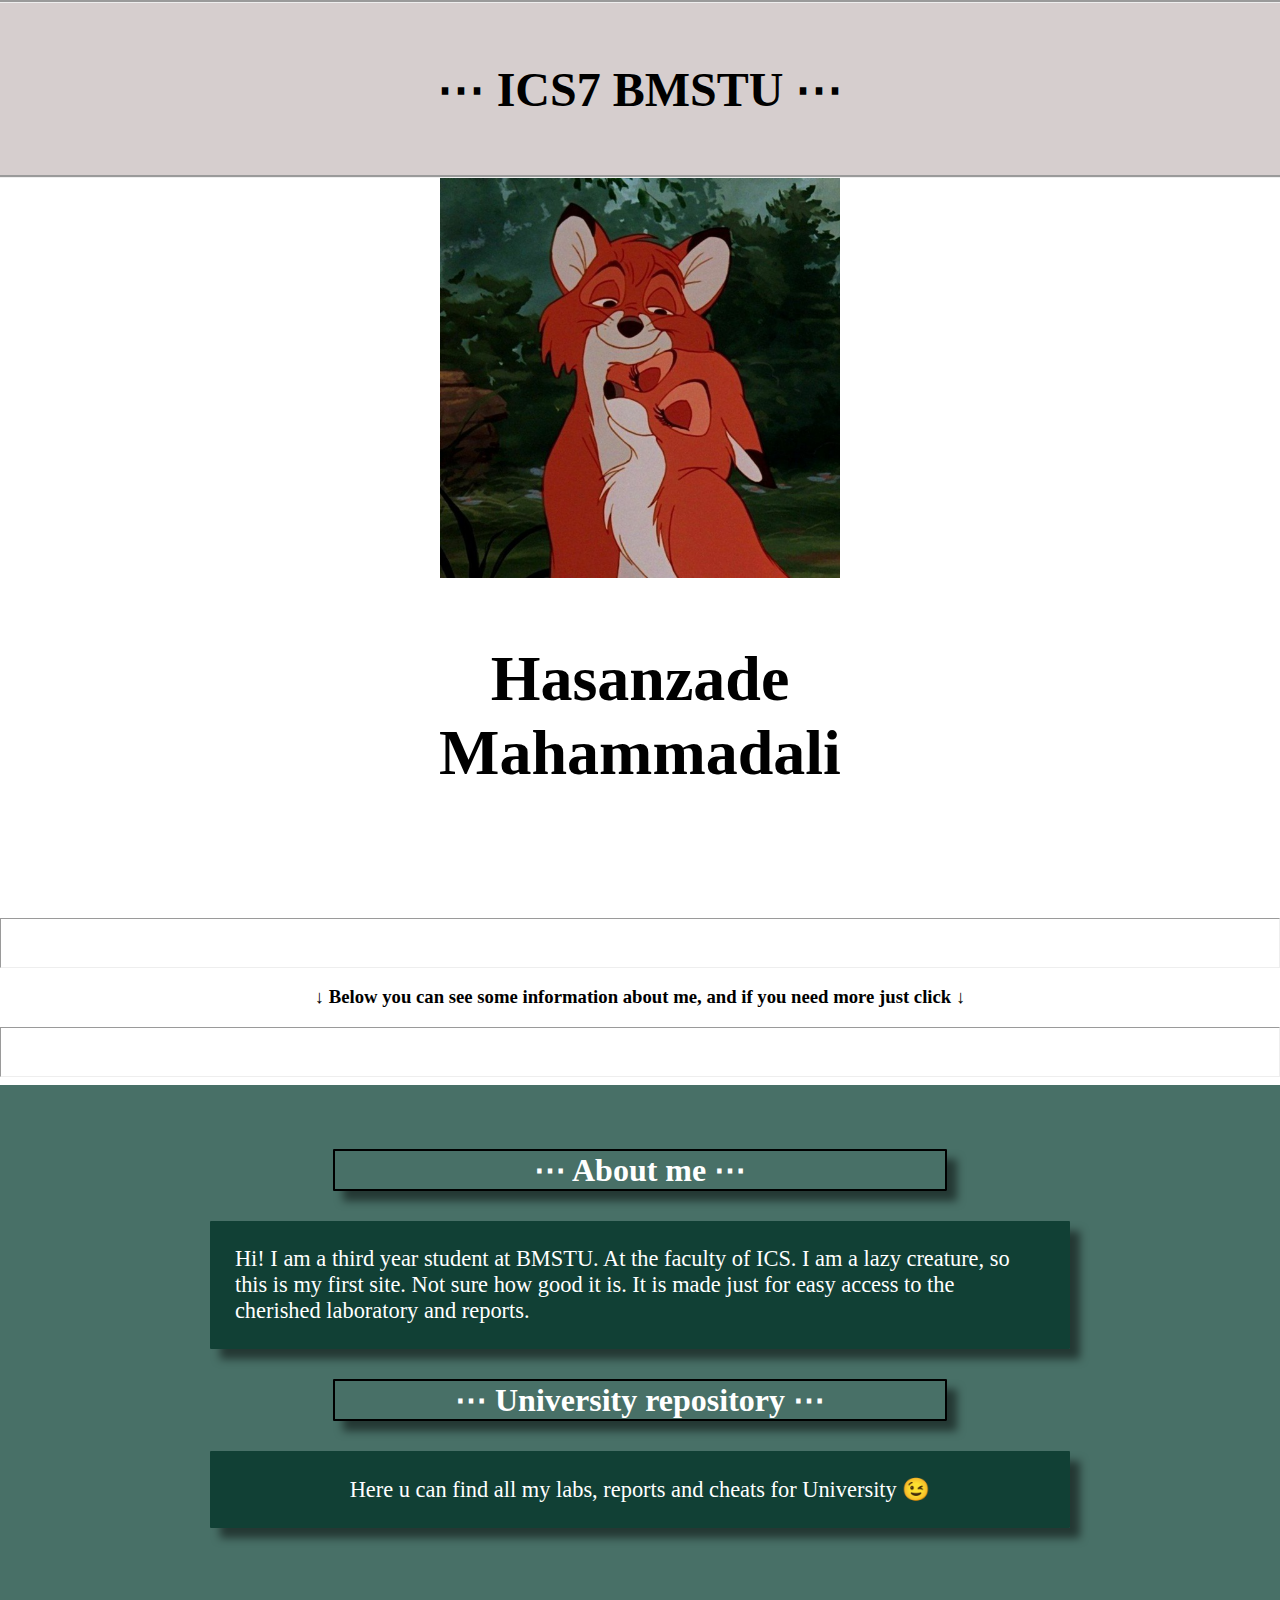
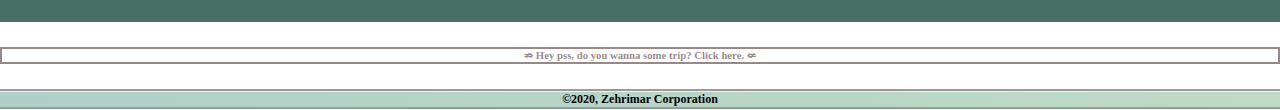
<file: index.html>
<!DOCTYPE html>
<html lang="en">

<head>
    <meta http-equiv="Content-Type" content="text/html; charset=UTF-8">
    <meta name="viewport" content="width=device-width, initial-scale=1">
    <link rel="stylesheet" href="https://stackpath.bootstrapcdn.com/bootstrap/4.5.0/css/bootstrap.min.css" integrity="sha384-9aIt2nRpC12Uk9gS9baDl411NQApFmC26EwAOH8WgZl5MYYxFfc+NcPb1dKGj7Sk" crossorigin="anonymous">
    <title>tekcellat | Zehrimar Corporation</title>
    <link rel="shortcut icon" href="zhrmr.jpg" type="image/x-icon">
    <link rel="stylesheet" href="style.css">
    <link rel="stylesheet" href="preload.css">

    <script>
        window.onload = function() {
            document.body.classList.add('loaded_hiding');
            window.setTimeout(function() {
                document.body.classList.add('loaded');
                document.body.classList.remove('loaded_hiding');
            }, 500);
        }
    </script>
    <style>
        .animate__animated.animate__rotateIn {
            --animate-duration: 2s;
            animation-delay: 2s
        }
        
        .animate__animated.animate__backInUp {
            --animate-duration: 3s;
        }
    </style>
    <link rel="stylesheet" href="https://cdnjs.cloudflare.com/ajax/libs/animate.css/4.0.0/animate.min.css" />
</head>

<body>
    <div class="preloader">
        <div class="preloader__row">
            <div class="preloader__item"></div>
            <div class="preloader__item"></div>
        </div>
    </div>

    <header>
        <div class="bgnam">
            <center>
                <h1 class="animate__heartBeat"> <a href="index.html"><strong>&#8943; ICS7 BMSTU &#8943;</strong></a> </h1>
            </center>
        </div>
    </header>
    <nav>

        <img id="icon" src="luvfox.jpg" alt="just pic">


        <div class="bigname">
            <h2 class="animate__animated animate__bounce"><strong> Hasanzade <br> Mahammadali</strong></h2>
        </div>


        <div>
            <hr size="50">

            <center>
                <h3 class="animate__animated animate__backInUp"> &darr; Below you can see some information about me, and if you need more just click &darr;</h3>
            </center>
            <hr size="50">
        </div>

    </nav>


    <article id="main-block">
        <div id="about-me">
            <h3 class="animate__animated animate__rotateIn"><a href="crazy.html"><strong>&#8943; About me &#8943;</strong></a>
            </h3>
            <p><a href="crazy.html">Hi! I am a third year student at BMSTU. At the faculty of ICS. I am a lazy creature, so this is my first site. Not sure how good it is. It is made just for easy access to the cherished laboratory and reports.</a>
            </p>
        </div>
        <div id="resources">
            <h3 class="animate__animated animate__rotateIn"><a href="university.html" target="_blank"><strong>&#8943; University repository &#8943;</strong></a></h3>
            <div>
                <a href="university.html" target="_blank">Here u can find all my labs, reports and cheats for University 😉</a></h3>
            </div>
        </div>
    </article>
    <center>
        <h6><a href="ball.html">&#x21CF; Hey pss, do you wanna some trip? Click here. &#x21CD;</a></h6>
    </center>
    <footer>
        <div id="smallname">
            <center>
                <strong>©2020, Zehrimar Corporation </strong>
            </center>
        </div>
    </footer>


    <script src="https://stackpath.bootstrapcdn.com/bootstrap/4.5.0/js/bootstrap.min.js" integrity="sha384-OgVRvuATP1z7JjHLkuOU7Xw704+h835Lr+6QL9UvYjZE3Ipu6Tp75j7Bh/kR0JKI" crossorigin="anonymous"></script>
</body>

</html>
</file>
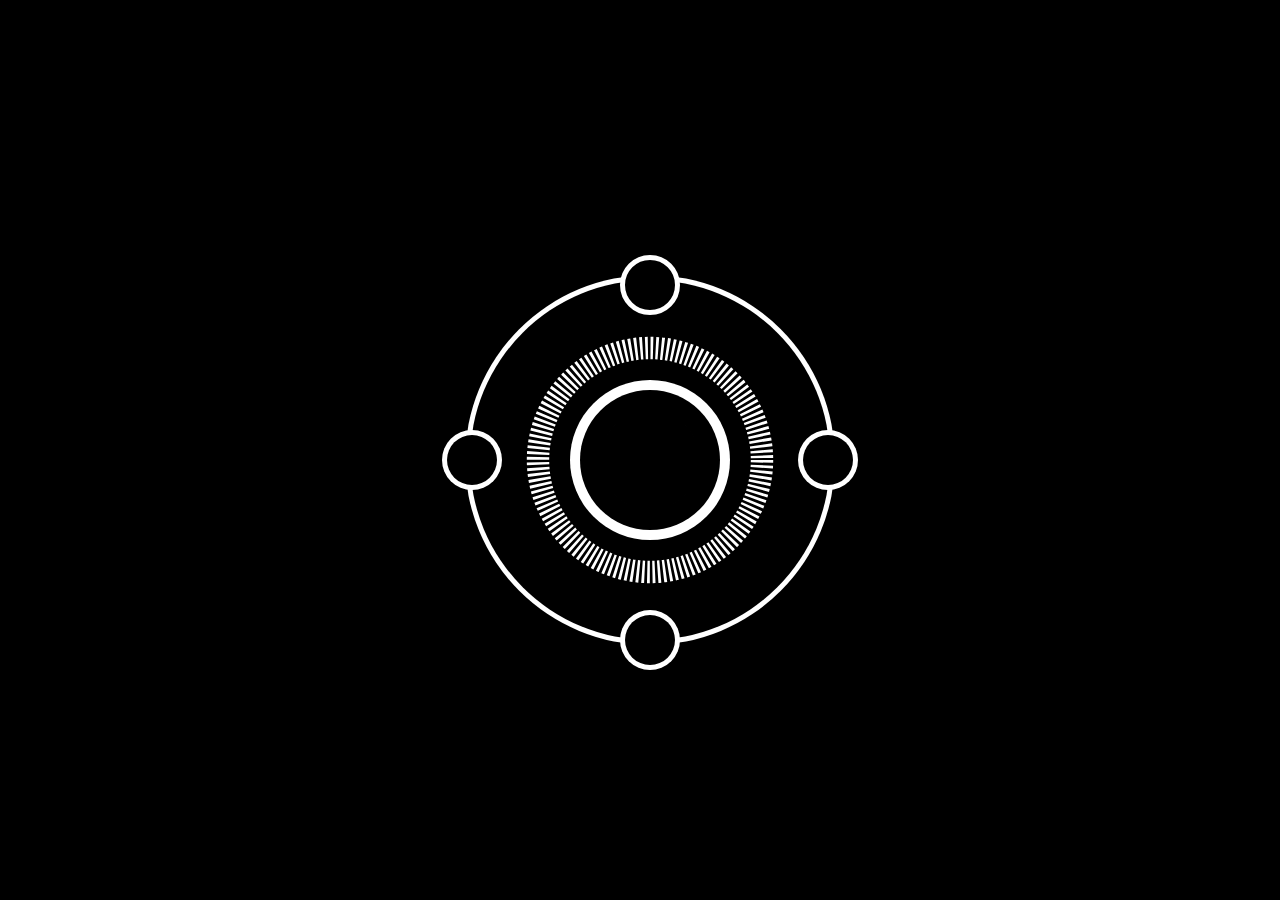
<file: ball.html>
<!DOCTYPE html>
<html lang="en">
<!-- by https://css-tricks.com/css-animation-tricks/ -->


<head>
    <meta http-equiv="Content-Type" content="text/html; charset=UTF-8">
    <meta name="viewport" content="width=device-width, initial-scale=1">
    <title>ball | Zehrimar Corporation</title>
    <link rel="stylesheet" href="ball.css">


    <body>
        <div id='gif'></div>

    </body>

</html>
</file>
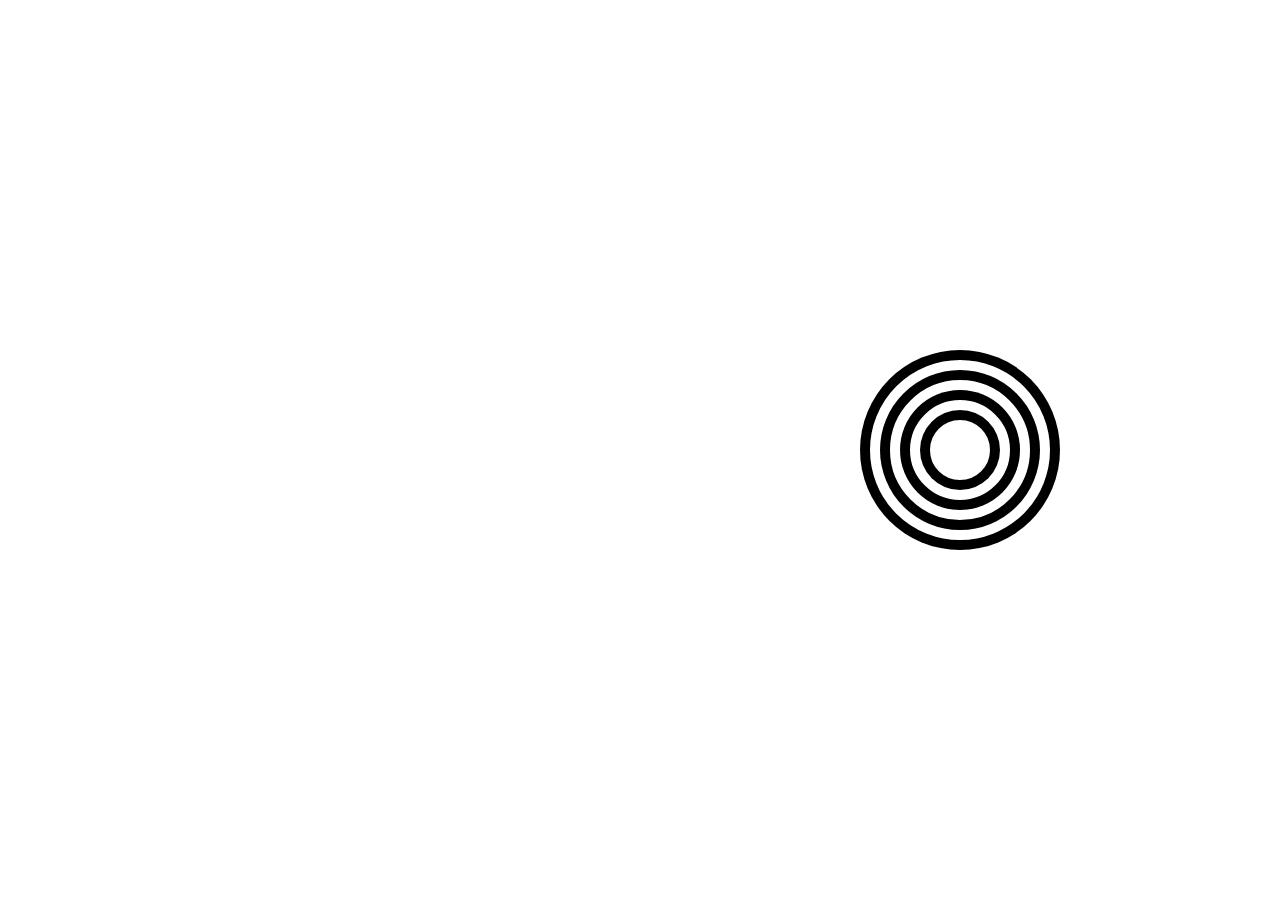
<file: crazy.html>
<!DOCTYPE html>
<html lang="en">

<head>
    <meta http-equiv="Content-Type" content="text/html; charset=UTF-8">
    <!-- <script src="main.js"></script> -->
    <meta name="viewport" content="width=device-width, initial-scale=1">
    <link rel="stylesheet" href="https://stackpath.bootstrapcdn.com/bootstrap/4.5.0/css/bootstrap.min.css" integrity="sha384-9aIt2nRpC12Uk9gS9baDl411NQApFmC26EwAOH8WgZl5MYYxFfc+NcPb1dKGj7Sk" crossorigin="anonymous">

    <title>U died | Zehrimar Corporation</title>
    <link rel="stylesheet" href="crazy.css">

    <head>
        <link rel="stylesheet" href="https://cdnjs.cloudflare.com/ajax/libs/animate.css/4.0.0/animate.min.css" />
    </head>

    <div></div>
    <div></div>
    <div></div>
    <div></div>
    <div></div>
    <div></div>
    <div></div>
    <div></div>

    <script src="https://stackpath.bootstrapcdn.com/bootstrap/4.5.0/js/bootstrap.min.js" integrity="sha384-OgVRvuATP1z7JjHLkuOU7Xw704+h835Lr+6QL9UvYjZE3Ipu6Tp75j7Bh/kR0JKI" crossorigin="anonymous"></script>
    </body>

</html>
</file>
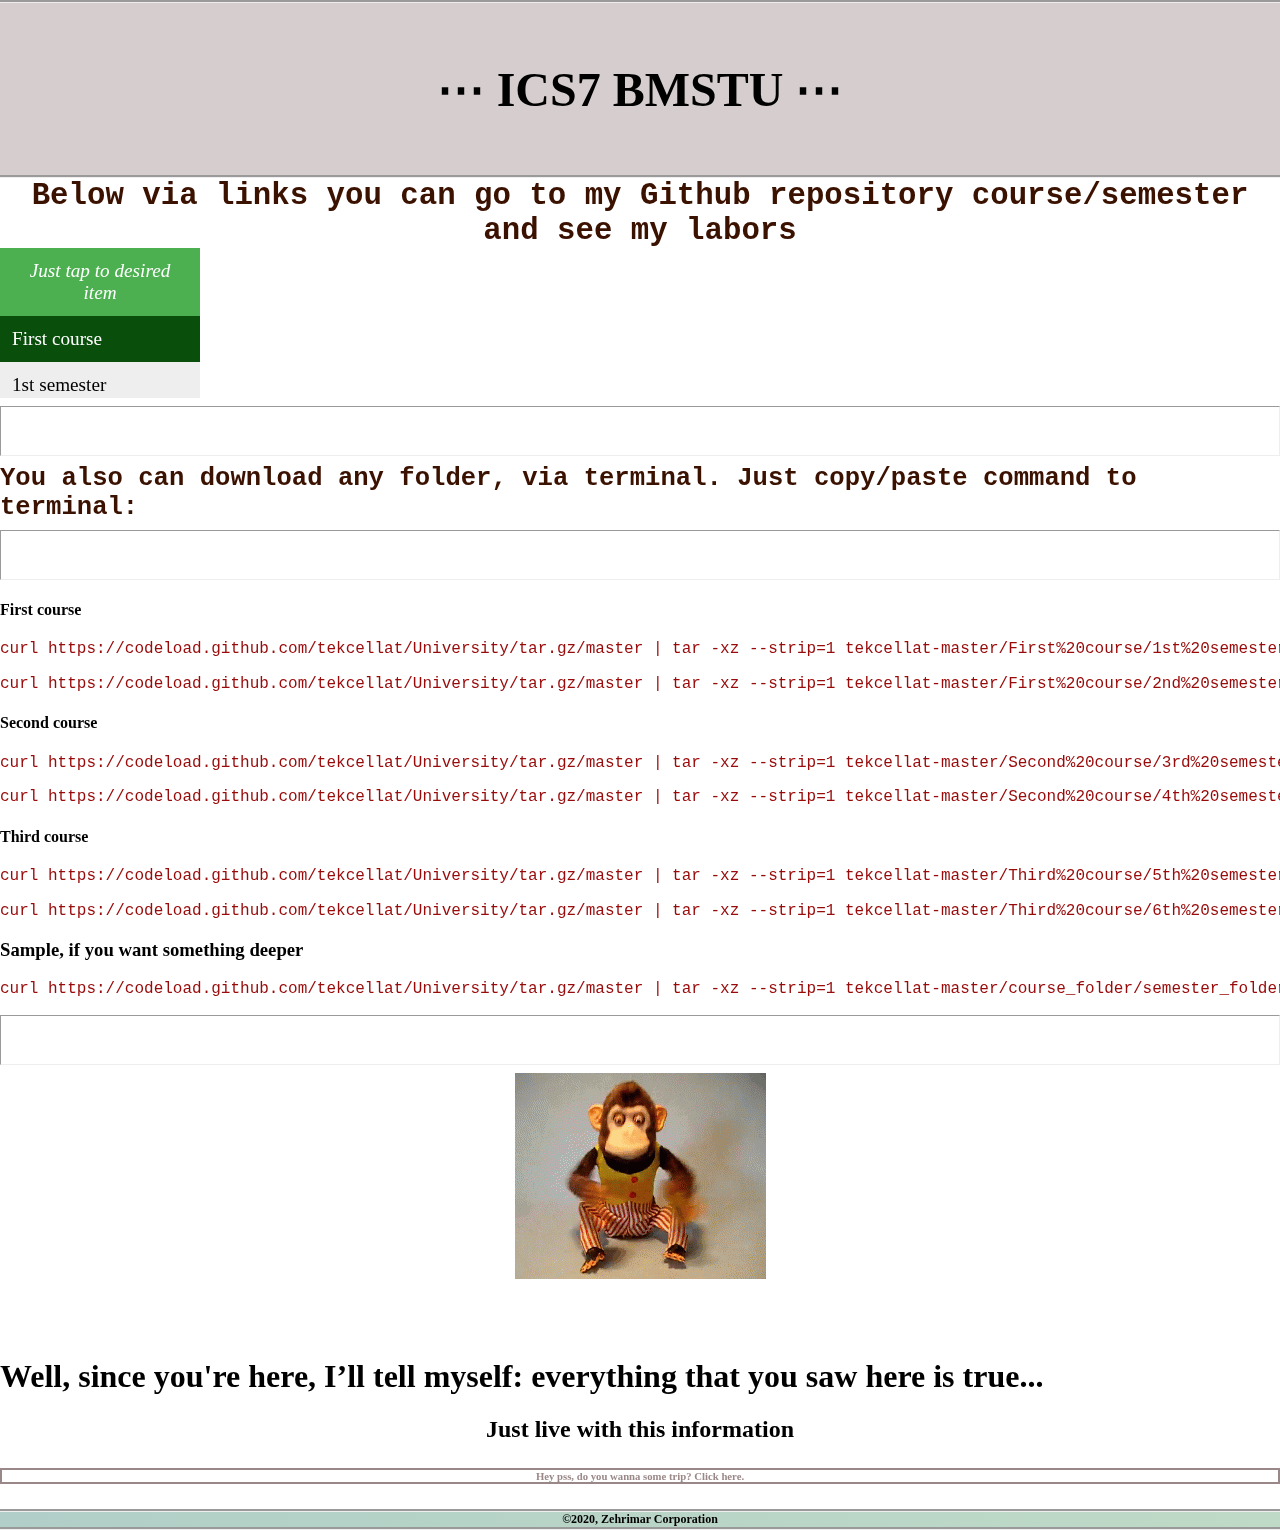
<file: university.html>
<!DOCTYPE html>
<html lang="en">

<head>
    <meta http-equiv="Content-Type" content="text/html; charset=UTF-8">
    <meta name="viewport" content="width=device-width, initial-scale=1">
    <link rel="stylesheet" href="https://stackpath.bootstrapcdn.com/bootstrap/4.5.0/css/bootstrap.min.css" integrity="sha384-9aIt2nRpC12Uk9gS9baDl411NQApFmC26EwAOH8WgZl5MYYxFfc+NcPb1dKGj7Sk" crossorigin="anonymous">
    <title>University | Zehrimar Corporation</title>
    <link rel="shortcut icon" href="herb.ico" type="image/x-icon">
    <link rel="stylesheet" href="style.css">
    <link rel="stylesheet" href="preload.css">
    <script>
        window.onload = function() {
            document.body.classList.add('loaded_hiding');
            window.setTimeout(function() {
                document.body.classList.add('loaded');
                document.body.classList.remove('loaded_hiding');
            }, 500);
        }
    </script>
    <style>
        .animate__animated.animate__rotateIn {
            --animate-duration: 2s;
            animation-delay: 2s
        }
    </style>
    <link rel="stylesheet" href="https://cdnjs.cloudflare.com/ajax/libs/animate.css/4.0.0/animate.min.css" />

</head>


<body>
    <div class="preloader">
        <div class="preloader__row">
            <div class="preloader__item"></div>
            <div class="preloader__item"></div>
        </div>
    </div>
    <header>
        <div class="bgnam">
            <center>
                <h1 class="animate__heartBeat"> <a href="index.html"><strong>&#8943; ICS7 BMSTU &#8943;</strong></a> </h1>
            </center>
        </div>
    </header>

    <div class="sub">

        <center>
            <strong><ty>Below via links you can go to my
                <a href="https://github.com/tekcellat/" target="_blank">Github</a> repository course/semester and see my labors</ty></strong>

        </center>
        <div class="vertical-menu">
            <center><a title="Don't Be Scared" class="active"> Just tap to  desired item</a></center>
            <a href="https://github.com/tekcellat/University/tree/master/First%20course/" target="_blank" class="course">First course</a>
            <a href="https://github.com/tekcellat/University/tree/master/First%20course/1st%20semester" target="_blank">1st semester</a>
            <a href="https://github.com/tekcellat/University/tree/master/First%20course/2nd%20semester" target="_blank">2nd semester</a>

            <a href="https://github.com/tekcellat/University/tree/master/Second%20course/" target="_blank" class="course">Second course</a>
            <a href="https://github.com/tekcellat/University/tree/master/Second%20course/3rd%20semester" target="_blank">3rd semester</a>
            <a href="https://github.com/tekcellat/University/tree/master/Second%20course/4th%20semester" target="_blank">4th semester</a>

            <a href="https://github.com/tekcellat/University/tree/master/Third%20course/" target="_blank" class="course">Third course</a>
            <a href="https://github.com/tekcellat/University/tree/master/Third%20course/5th%20semester" target="_blank">5th semester</a>
            <a href="https://github.com/tekcellat/University/tree/master/Third%20course/6th%20semester" target="_blank">6th semester</a>

            <a title="ERROR" href="error.html" target="_blank" class="course">Fouth course😁</a>
            <a title="ERROR" href="error.html" target="_blank">7th (Coming😁)</a>
            <a title="ERROR" href="error.html" target="_blank">8th (Coming😁)</a>
        </div>

    </div>

    <hr size="50">
    <strong><ty>You also can download any folder, via terminal. Just copy/paste command to terminal:</ty></strong>
    <hr size="50">
    <h4>First course</h4>
    <pre>curl https://codeload.github.com/tekcellat/University/tar.gz/master | tar -xz --strip=1 tekcellat-master/First%20course/1st%20semester</pre>
    <pre>curl https://codeload.github.com/tekcellat/University/tar.gz/master | tar -xz --strip=1 tekcellat-master/First%20course/2nd%20semester</pre>
    <h4>Second course</h4>
    <pre>curl https://codeload.github.com/tekcellat/University/tar.gz/master | tar -xz --strip=1 tekcellat-master/Second%20course/3rd%20semester</pre>
    <pre>curl https://codeload.github.com/tekcellat/University/tar.gz/master | tar -xz --strip=1 tekcellat-master/Second%20course/4th%20semester</pre>
    <h4>Third course</h4>
    <pre>curl https://codeload.github.com/tekcellat/University/tar.gz/master | tar -xz --strip=1 tekcellat-master/Third%20course/5th%20semester</pre>
    <pre>curl https://codeload.github.com/tekcellat/University/tar.gz/master | tar -xz --strip=1 tekcellat-master/Third%20course/6th%20semester</pre>
    <h3>
        Sample, if you want something deeper
    </h3>
    <strong><pre>curl https://codeload.github.com/tekcellat/University/tar.gz/master | tar -xz --strip=1 tekcellat-master/course_folder/semester_folder/subject_folder</pre></strong>
    <hr size="50">


    <center><img src="giphy.gif" alt="Enjoy!"></center> <br> <br> <br>
    <h1>Well, since you're here, I’ll tell myself: everything that you saw <a href="crazy.html" target="_blank">here</a> is true... <br></h1>
    <h2>
        <center>Just live with this information</center>
    </h2>
    <center>
        <h6><a title="Yeah!" href="ball.html">Hey pss, do you wanna some trip? Click here.</a></h6>
    </center>
    <footer>
        <div id="smallname">
            <center>
                <strong>©2020, Zehrimar Corporation </strong>
            </center>
        </div>
    </footer>

    <script src="https://stackpath.bootstrapcdn.com/bootstrap/4.5.0/js/bootstrap.min.js" integrity="sha384-OgVRvuATP1z7JjHLkuOU7Xw704+h835Lr+6QL9UvYjZE3Ipu6Tp75j7Bh/kR0JKI" crossorigin="anonymous"></script>
</body>

</html>
</file>
<file: style.css>
body {
    /* background: rgb(129, 180, 144); */
    margin: 0 0;
    padding: 0 0;
}

a {
    color: inherit;
    text-decoration: none;
    size: inherit;
}

img#icon {
    border-radius: px;
    width: 80%;
    min-width: 200px;
    max-width: 400px;
    display: block;
    margin: 0 auto;
}

div#main-header {
    display: grid;
}

div#avcont {
    display: block;
    flex: 1;
    margin: 300px 1% 200px 20%;
}

div.bgnam {
    display: block;
    border-top: groove;
    flex: autox1;
    background: rgba(190, 178, 178, 0.63);
    font-size: 1.5em;
    text-align: center;
    padding: 0 auto 0 0;
    border-bottom-style: groove;
    padding: 2% 5%;
}

div.sub {
    display: block;
    flex: autox1;
    color: lightgray;
    font-size: 1.2em;
    text-align: left;
    padding: 0 auto 0 0;
}

div.bigname {
    display: block;
    flex: 1;
    text-align: center;
    padding: 0 auto 0 0;
}

.bigname h2 {
    margin: 5% 0 10% 0;
    font-size: 4em;
    font-weight: normal;
}

article#main-block {
    background: #487067;
    color: white;
    padding: 5% 10%;
}

div.b {
    text-align: left;
}

div#about-me,
div#resources {
    flex: 1;
}

ty {
    font-family: "Courier New", Courier, "Lucida Sans Typewriter", "Lucida Typewriter", monospace;
    font-size: 1.6em;
    font-style: normal;
    font-variant: normal;
    color: rgb(59, 17, 0)
}

pre {
    font-family: "Courier New", Courier, "Lucida Sans Typewriter", "Lucida Typewriter", monospace;
    font-size: 1em;
    font-style: normal;
    font-variant: normal;
    font-weight: 400;
    color: #990a0a;
    line-height: 18.5714px;
}

div#resources h3,
div#about-me h3 {
    display: block;
    margin: 0 20%;
    border-radius: 1px;
    text-align: center;
    font-size: 2em;
    border: 2px solid #000000;
    box-shadow: 10px 10px 8px rgba(0, 0, 0, 0.5);
}

div#resources div,
div#about-me p {
    padding: 25px 25px;
    margin: 30px 8%;
    color: white;
    font-size: 1.4em;
    border-radius: 1px;
    background: #003126c2;
    box-shadow: 10px 10px 8px rgba(0, 0, 0, 0.5);
}

div#about-me p {
    font-style: normal;
}

div#resources {
    text-align: center;
    font-style: none;
}

footer {
    background: rgb(177, 207, 200);
    background: linear-gradient(90deg, rgba(177, 207, 200, 1) 0%, rgba(191, 218, 198, 1) 100%);
    color: #9b0000;
    display: flex;
}

div.box {
    align-content: center;
    box-align: center;
    border: 2px solid rgb(27, 26, 26);
    margin: 50px;
}

footer div#smallname {
    border-top-style: groove;
    flex: 1;
    font-size: 0.75em;
    color: #020101;
    padding: auto auto;
    margin: auto auto;
    border-bottom-style: groove;
}

footer nav {
    flex: 3;
    padding-top: 15px;
}

.menu,
.menu ul {
    /* Обнуляем отступы и убираем маркеры у списков */
    list-style: none;
    margin: 0;
    padding: 0;
}

.menu {
    background: linear-gradient(to bottom, #fff, #f1f2f2);
    /* Градиент */
    border: 1px solid #999;
    /* Параметры рамки */
    padding: 2 5px;
    /* Поля */
    font: 14px Arial, sans-serif;
    /* Параметры шрифта */
    box-shadow: 0 2px 5px rgba(0, 0, 0, 0.2);
    /* Тень под меню */
}

.menu>li {
    display: inline-block;
    /* Выстраиваем по горизонтали */
    border-top: 1px solid #fff;
    /* Белая линия справа */
    position: relative;
    /* Относительное позиционирование */
}

.menu a {
    text-decoration: none;
    /* Убираем подчёркивание */
    color: #4c4c4c;
    /* Цвет ссылок */
    display: block;
    /* Блочные ссылки */
}

.menu>li>a {
    padding: 10px 15px;
    /* Поля */
    border-right: 1px solid #d8d8d8;
    /* Серая линия справа */
    position: relative;
    z-index: 3;
    /* Выводим поверх остальных элементов */
}

h6 {
    color: rgba(105, 78, 78, 0.671);
    border: 0.2em;
    border-style: double;
}

.menu ul {
    position: absolute;
    /* Абсолютное позиционирование */
    display: none;
    /* Прячем подменю */
    width: 200px;
    /* Ширина подменю */
    background: #fff;
    /* Цвет фона */
    box-shadow: 0 0 10px #666;
    /* Параметры тени */
}

.menu ul a {
    padding: 5px 10px;
    /* Поля */
}

.menu ul a:hover {
    background: #008df2;
    /* Цвет фона */
    color: #fff;
    /* Цвет текста */
}

.menu li:hover ul {
    display: block;
    /* Показываем подменю */
}

.menu>li:hover::before {
    content: '';
    /* Создаём пустой псевдоэлемент */
    top: 0;
    left: 0;
    right: 0;
    bottom: 0;
    /* Размер совпадает с пунктом меню */
    box-shadow: 0 5px 10px #666;
    /* Параметры тени */
    position: absolute;
    /* Абсолютное позиционирование */
}

.menu>li:hover>a {
    background: #fff;
    /* Цвет фона */
}

.vertical-menu {
    width: 200px;
    height: 150px;
    overflow-y: auto;
}

.vertical-menu a {
    background-color: #eee;
    /* Grey background color */
    color: black;
    /* Black text color */
    display: block;
    /* Make the links appear below each other */
    padding: 12px;
    /* Add some padding */
    text-decoration: none;
    /* Remove underline from links */
}

.vertical-menu a:hover {
    background-color: #ccc;
    /* Dark grey background on mouse-over */
}

.vertical-menu a.course {
    background-color: rgb(9, 78, 11);
    /* Add a green color to the "active/current" link */
    color: white;
}

.vertical-menu a.active {
    background-color: #4CAF50;
    font-style: oblique;
    /* Add a green color to the "active/current" link */
    color: white;
}
</file>
<file: preload.css>
.preloader {
    /*фиксированное позиционирование*/
    position: fixed;
    /* координаты положения */
    left: 0;
    top: 0;
    right: 0;
    bottom: 0;
    /* фоновый цвет элемента */
    background: #e0e0e0;
    /* размещаем блок над всеми элементами на странице (это значение должно быть больше, чем у любого другого позиционированного элемента на странице) */
    z-index: 1001;
}

.preloader__row {
    position: relative;
    top: 50%;
    left: 50%;
    width: 70px;
    height: 70px;
    margin-top: -35px;
    margin-left: -35px;
    text-align: center;
    animation: preloader-rotate 2s infinite linear;
}

.preloader__item {
    position: absolute;
    display: inline-block;
    top: 0;
    background-color: #337ab7;
    border-radius: 100%;
    width: 35px;
    height: 35px;
    animation: preloader-bounce 2s infinite ease-in-out;
}

.preloader__item:last-child {
    top: auto;
    bottom: 0;
    animation-delay: -1s;
}

@keyframes preloader-rotate {
    100% {
        transform: rotate(360deg);
    }
}

@keyframes preloader-bounce {
    0%,
    100% {
        transform: scale(0);
    }
    50% {
        transform: scale(1);
    }
}

.loaded_hiding .preloader {
    transition: 0.3s opacity;
    opacity: 0;
}

.loaded .preloader {
    display: none;
}
</file>
<file: ball.css>
/*by https: //css-tricks.com/css-animation-tricks/ */

body {
    background: black;
    overflow: hidden;
}

#gif {
    background: black;
    padding: 10px;
    height: 80px;
    width: 80px;
    border-radius: 50%;
    position: absolute;
    top: calc(50% - 40px);
    left: calc(50% - 40px);
    box-shadow: 178px 0 0 -25px black, 178px 0 0 -20px white, -178px 0 0 -25px black, -178px 0 0 -20px white, 0 0 0 20px black, 0 0 0 30px white, 0 0 0 130px black, 0 0 0 135px white;
    -webkit-animation: rotate 3s linear infinite;
    animation: rotate 3s linear infinite;
}

#gif:before {
    content: " ";
    position: absolute;
    height: 50px;
    width: 50px;
    border-radius: 50%;
    top: -155px;
    left: 20px;
    background: black;
    border: 5px solid white;
    box-shadow: 0 355px 0 -5px black, 0 355px 0 0px white;
    -webkit-animation: reverseRotate 3s linear infinite;
    animation: reverseRotate 3s linear infinite;
}

#gif:after {
    /* Segmented circle code goes here */
    content: " ";
    position: absolute;
    height: 280px;
    width: 280px;
    left: -90px;
    top: -90px;
    background-image: url("data:image/svg+xml;base64, [base64]");
    background-repeat: no-repeat;
    z-index: 2;
    -webkit-animation: segmentRotate 300s linear infinite;
    animation: segmentRotate 300s linear infinite;
}

@keyframes rotate {
    0% {
        transform: rotate( 0deg);
    }
    10%,
    15%,
    35%,
    40%,
    60%,
    65%,
    85%,
    90% {
        background: black;
        box-shadow: 178px 0 0 -25px black, 178px 0 0 -20px white, -178px 0 0 -25px black, -178px 0 0 -20px white, 0 0 0 20px black, 0 0 0 30px white, 0 0 0 130px black, 0 0 0 135px white;
    }
    12.5%,
    37.5%,
    62.5%,
    87.5% {
        background: white;
        box-shadow: 178px 0 0 -25px white, 178px 0 0 -20px white, -178px 0 0 -25px white, -178px 0 0 -20px white, 0 0 0 20px black, 0 0 0 30px white, 0 0 0 130px black, 0 0 0 135px white;
    }
    100% {
        transform: rotate(360deg);
    }
}

@keyframes reverseRotate {
    0% {
        transform: translateY(178px) rotate(0deg) translateY(-178px) rotate(0deg);
    }
    10%,
    15%,
    35%,
    40%,
    60%,
    65%,
    85%,
    90% {
        background: black;
        box-shadow: 0 355px 0 -5px black, 0 355px 0 0px white;
    }
    12.5%,
    37.5%,
    62.5%,
    87.5% {
        background: white;
        box-shadow: 0 355px 0 -5px white, 0 355px 0 0px white;
    }
    100% {
        transform: translateY(178px) rotate(-720deg) translateY(-178px) rotate(0deg);
    }
}

@keyframes segmentRotate {
    0% {
        transform: rotate(0deg);
    }
    100% {
        transform: rotate(-32000deg);
    }
}

@-webkit-keyframes rotate {
    0% {
        -webkit-transform: rotate( 0deg);
    }
    10%,
    15%,
    35%,
    40%,
    60%,
    65%,
    85%,
    90% {
        background: black;
        box-shadow: 178px 0 0 -25px black, 178px 0 0 -20px white, -178px 0 0 -25px black, -178px 0 0 -20px white, 0 0 0 20px black, 0 0 0 30px white, 0 0 0 130px black, 0 0 0 135px white;
    }
    12.5%,
    37.5%,
    62.5%,
    87.5% {
        background: white;
        box-shadow: 178px 0 0 -25px white, 178px 0 0 -20px white, -178px 0 0 -25px white, -178px 0 0 -20px white, 0 0 0 20px black, 0 0 0 30px white, 0 0 0 130px black, 0 0 0 135px white;
    }
    100% {
        -webkit-transform: rotate(360deg);
    }
}

@-webkit-keyframes reverseRotate {
    0% {
        -webkit-transform: translateY(178px) rotate(0deg) translateY(-178px) rotate(0deg);
    }
    10%,
    15%,
    35%,
    40%,
    60%,
    65%,
    85%,
    90% {
        background: black;
        box-shadow: 0 355px 0 -5px black, 0 355px 0 0px white;
    }
    12.5%,
    37.5%,
    62.5%,
    87.5% {
        background: white;
        box-shadow: 0 355px 0 -5px white, 0 355px 0 0px white;
    }
    100% {
        -webkit-transform: translateY(178px) rotate(-720deg) translateY(-178px) rotate(0deg);
    }
}

@-webkit-keyframes segmentRotate {
    0% {
        -webkit-transform: rotate(0deg);
    }
    100% {
        -webkit-transform: rotate(-32000deg);
    }
}
</file>
<file: crazy.css>
div {
    border-radius: 50%;
    position: absolute;
    top: 50%;
    left: 75%;
}

div:nth-of-type(odd) {
    background: black;
}

div:nth-of-type(even) {
    background: white;
    border: 2px solid black;
}

div:nth-of-type(11) {
    height: 10px;
    width: 10px;
    margin-top: -5px;
    margin-left: -5px;
    -webkit-animation: slide 3s ease-in-out infinite;
    animation: slide 3s ease-in-out infinite;
}

div:nth-of-type(10) {
    height: 20px;
    width: 20px;
    margin-top: -12px;
    margin-left: -12px;
    -webkit-animation: slide 3s -2.7s ease-in-out infinite;
    animation: slide 3s -2.7s ease-in-out infinite;
}

div:nth-of-type(9) {
    height: 40px;
    width: 40px;
    margin-top: -20px;
    margin-left: -20px;
    -webkit-animation: slide 3s -2.4s ease-in-out infinite;
    animation: slide 3s -2.4s ease-in-out infinite;
}

div:nth-of-type(8) {
    height: 60px;
    width: 60px;
    margin-top: -32px;
    margin-left: -32px;
    -webkit-animation: slide 3s -2.1s ease-in-out infinite;
    animation: slide 3s -2.1s ease-in-out infinite;
}

div:nth-of-type(7) {
    height: 80px;
    width: 80px;
    margin-top: -40px;
    margin-left: -40px;
    -webkit-animation: slide 3s -1.8s ease-in-out infinite;
    animation: slide 3s -1.8s ease-in-out infinite;
}

div:nth-of-type(6) {
    height: 100px;
    width: 100px;
    margin-top: -52px;
    margin-left: -52px;
    -webkit-animation: slide 3s -1.5s ease-in-out infinite;
    animation: slide 3s -1.5s ease-in-out infinite;
}

div:nth-of-type(5) {
    height: 120px;
    width: 120px;
    margin-top: -60px;
    margin-left: -60px;
    -webkit-animation: slide 3s -1.2s ease-in-out infinite;
    animation: slide 3s -1.2s ease-in-out infinite;
}

div:nth-of-type(4) {
    height: 140px;
    width: 140px;
    margin-top: -72px;
    margin-left: -72px;
    -webkit-animation: slide 3s -0.9s ease-in-out infinite;
    animation: slide 3s -0.9s ease-in-out infinite;
}

div:nth-of-type(3) {
    height: 160px;
    width: 160px;
    margin-top: -80px;
    margin-left: -80px;
    -webkit-animation: slide 3s -0.6s ease-in-out infinite;
    animation: slide 3s -0.6s ease-in-out infinite;
}

div:nth-of-type(2) {
    height: 180px;
    width: 180px;
    margin-top: -92px;
    margin-left: -92px;
    -webkit-animation: slide 3s -0.3s ease-in-out infinite;
    animation: slide 3s -0.3s ease-in-out infinite;
}

div:nth-of-type(1) {
    height: 200px;
    width: 200px;
    margin-top: -100px;
    margin-left: -100px;
    -webkit-animation: slide 3s ease-in-out infinite;
    animation: slide 3s ease-in-out infinite;
}

@keyframes slide {
    0% {
        left: 75%
    }
    50% {
        left: 25%;
    }
    100% {
        left: 75%;
    }
}

@-webkit-keyframes slide {
    0% {
        left: 75%
    }
    50% {
        left: 25%;
    }
    100% {
        left: 75%;
    }
}
</file>
